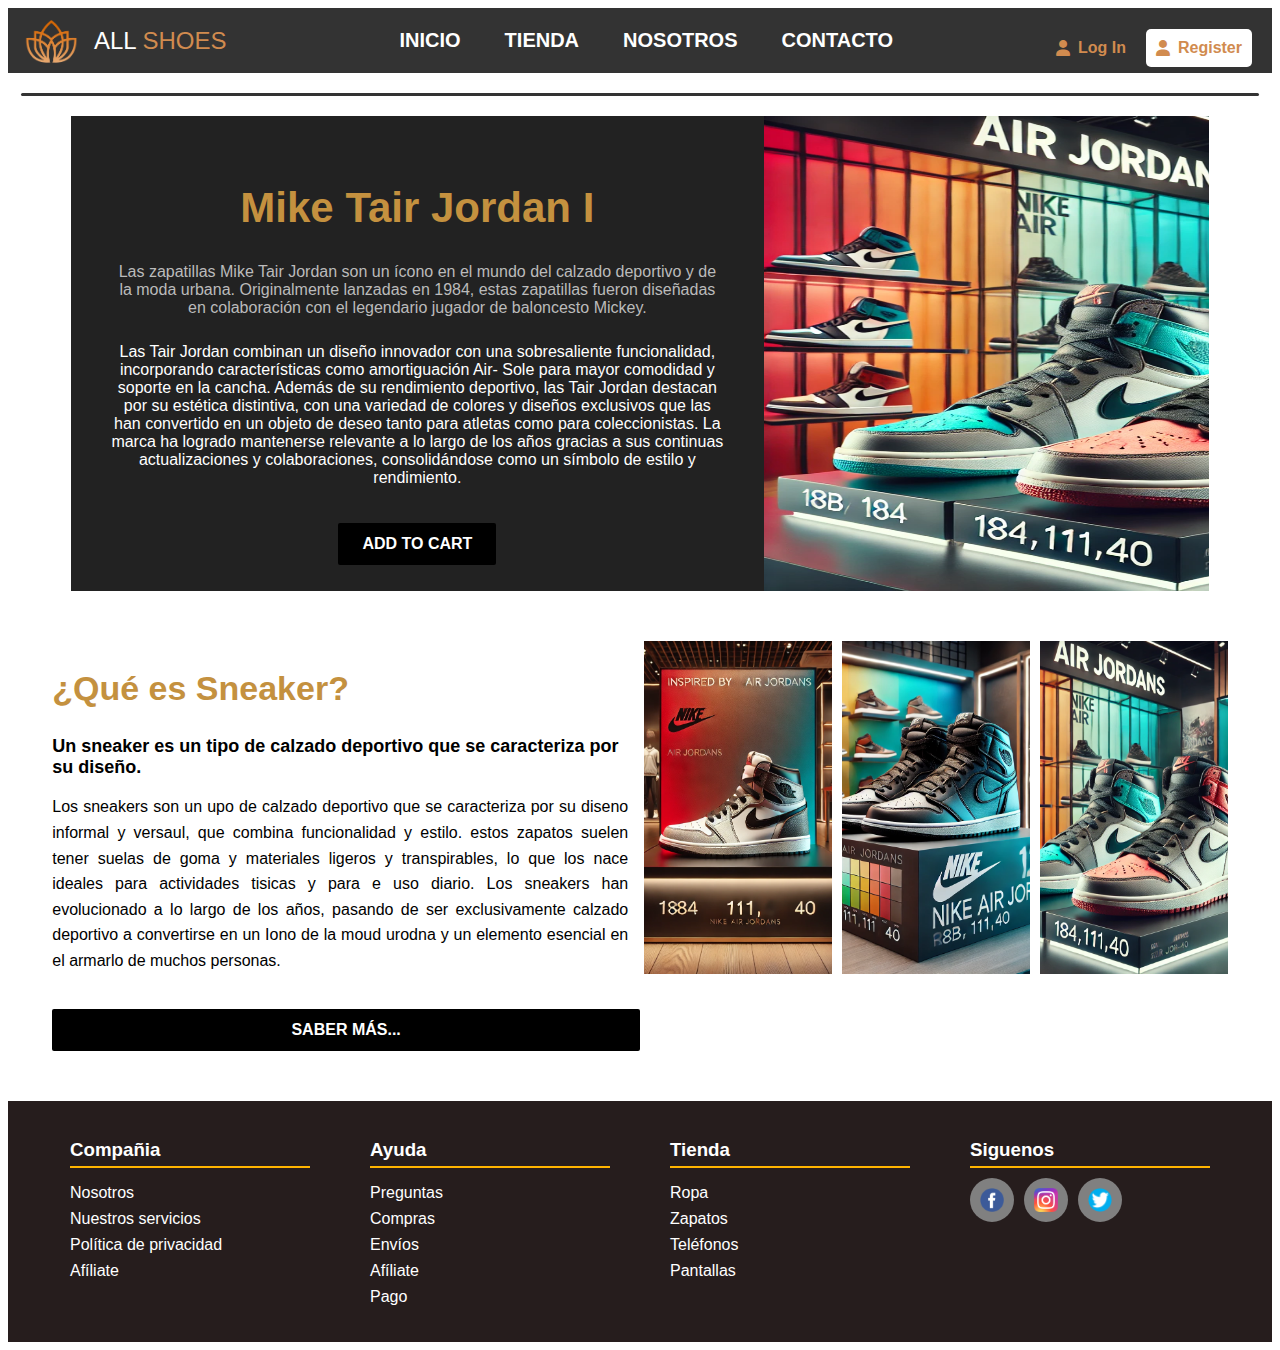
<file: index.html>
<!DOCTYPE html>
<html lang="es">
<head>
    <link type="text/css" rel="stylesheet" href="estilos.css"/>
    <link rel="stylesheet" href="https://cdnjs.cloudflare.com/ajax/libs/font-awesome/6.0.0-beta3/css/all.min.css">
    <meta charset="UTF-8">
    <meta name="viewport" content="width=device-width, initial-scale=1.0">
    <title>Web Zapatillas</title>
</head>
<body>


    <header>

    
    <div class="logo-header">
        <a href="/index.html"><img src="imagenes/header-imagenes/Logo.png" alt="HeaderLogo"></a>
    </div>

    <div class="ContenedorNombreEmpresa"> 
        <p class="NombreEmpresa">ALL <span>SHOES</span></p>
    </div>

    <nav class="menu-header">
        <ul>
            <li><a href="/index.html">INICIO</a></li>
			<li><a href="/tienda.html">TIENDA</a></li>
			<li><a href="/nosotros.html">NOSOTROS</a></li>
            <li><a href="/contacto.html">CONTACTO</a></li>
        </ul>
    </nav>

    <div class="botones-header">
        <button class="Login"><i class="fa-solid fa-user"></i>Log In</button>

        <button class="Register"><i class="fa-solid fa-user"></i>Register</button>

    </div>
    
    </header>

    <div class="linea-header"></div>


    <main>
        <!--Usar más el section, div es para cosas genéricas, section para cosas útiles con capas de info...-->

        <section class="cartel-principal">


        <div class="cartel-principal-info">

            <h1>Mike Tair Jordan I</h1>
                <p class="Descripcion1">Las zapatillas Mike Tair Jordan son un ícono en el mundo del calzado deportivo y de la moda
                    urbana. Originalmente lanzadas en 1984, estas zapatillas fueron diseñadas en colaboración con el
                    legendario jugador de baloncesto Mickey.</p>

                <p class="Descripcion2">Las Tair Jordan combinan un diseño innovador con una sobresaliente funcionalidad, incorporando características como amortiguación Air-
                    Sole para mayor comodidad y soporte en la cancha. Además de su rendimiento deportivo, las Tair Jordan destacan por su estética distintiva,
                    con una variedad de colores y diseños exclusivos que las han convertido en un objeto de deseo tanto para atletas como para coleccionistas.
                    La marca ha logrado mantenerse relevante a lo largo de los años gracias a sus continuas actualizaciones y colaboraciones, consolidándose
                    como un símbolo de estilo y rendimiento.</p>

                <div class="caja-Boton">
                    <button class="BotonCompra">ADD TO CART</button>
                </div>

        </div>
        <div class="imagen-principal">

            <a href="#"><img src="imagenes/img-main/sneakers3.jpeg" alt="Foto1"></a>

        </div>  

        </section>



        <section class="que-es">

            <div class="texto-boton">
            <h2>¿Qué es Sneaker?</h2>

            <p><strong>Un sneaker es un tipo de calzado deportivo que se caracteriza por su diseño.</strong></p>
            <p class="subdescripcion">Los sneakers son un upo de calzado deportivo que se caracteriza por su diseno informal y versaul, que combina funcionalidad y estilo.
                estos zapatos suelen tener suelas de goma y materiales ligeros y transpirables, lo que los nace ideales para actividades tisicas y para e
                uso diario. Los sneakers han evolucionado a lo largo de los años, pasando de ser exclusivamente calzado deportivo a convertirse en un
                Iono de la moud urodna y un elemento esencial en el armarlo de muchos personas.</p>
            <div class="saber-mas-caja">
            <button class="saber-mas-boton">SABER MÁS...</button>
        </div>
        </div>
 
            <section class="album-img">
                <img src="imagenes/img-main/sneakers4.jpeg">
                <img src="imagenes/img-main/sneakers1.jpeg">
                <img src="imagenes/img-main/sneakers3.jpeg">
    
                
            </section>

        </section>















    </main>



 <footer>

    <div class="Bloque-footer">

    <div class="Columnas">
        <h3>Compañia</h3>

        <ul> 
            <li><a href="#">Nosotros</a></li>
            <li><a href="#">Nuestros servicios</a></li>
            <li><a href="#">Política de privacidad</a></li>
            <li><a href="#">Afíliate</a></li>

        </ul>

    </div>

    <div class="Columnas">
        <h3>Ayuda</h3>

        <ul>
            <li><a href="#">Preguntas</a></li>
            <li><a href="#">Compras</a></li>
            <li><a href="#">Envíos</a></li>
            <li><a href="#">Afíliate</a></li>
            <li><a href="#">Pago</a></li>
        </ul>

    </div>

    <div class="Columnas">
        <h3>Tienda</h3>
        <ul>
            <li><a href="#">Ropa</a></li>
            <li><a href="#">Zapatos</a></li>
            <li><a href="#">Teléfonos</a></li>
            <li><a href="#">Pantallas</a></li>
        </ul>

    </div>

    <div class="Columnas">
        <h3>Siguenos</h3>
        <div class="social-iconos">
            <a href="#"><img src="imagenes/iconos-redes/facebook-icon.png" alt="Facebook"></a>
            <a href="#"><img src="imagenes/iconos-redes/instagram-logo.png" alt="Instagram"></a>
            <a href="#"><img src="imagenes/iconos-redes/twitter-icon.png" alt="Twitter"></a>
        </div>

        
    </div>

    </div>
</footer>

    
</body>
</html>
</file>
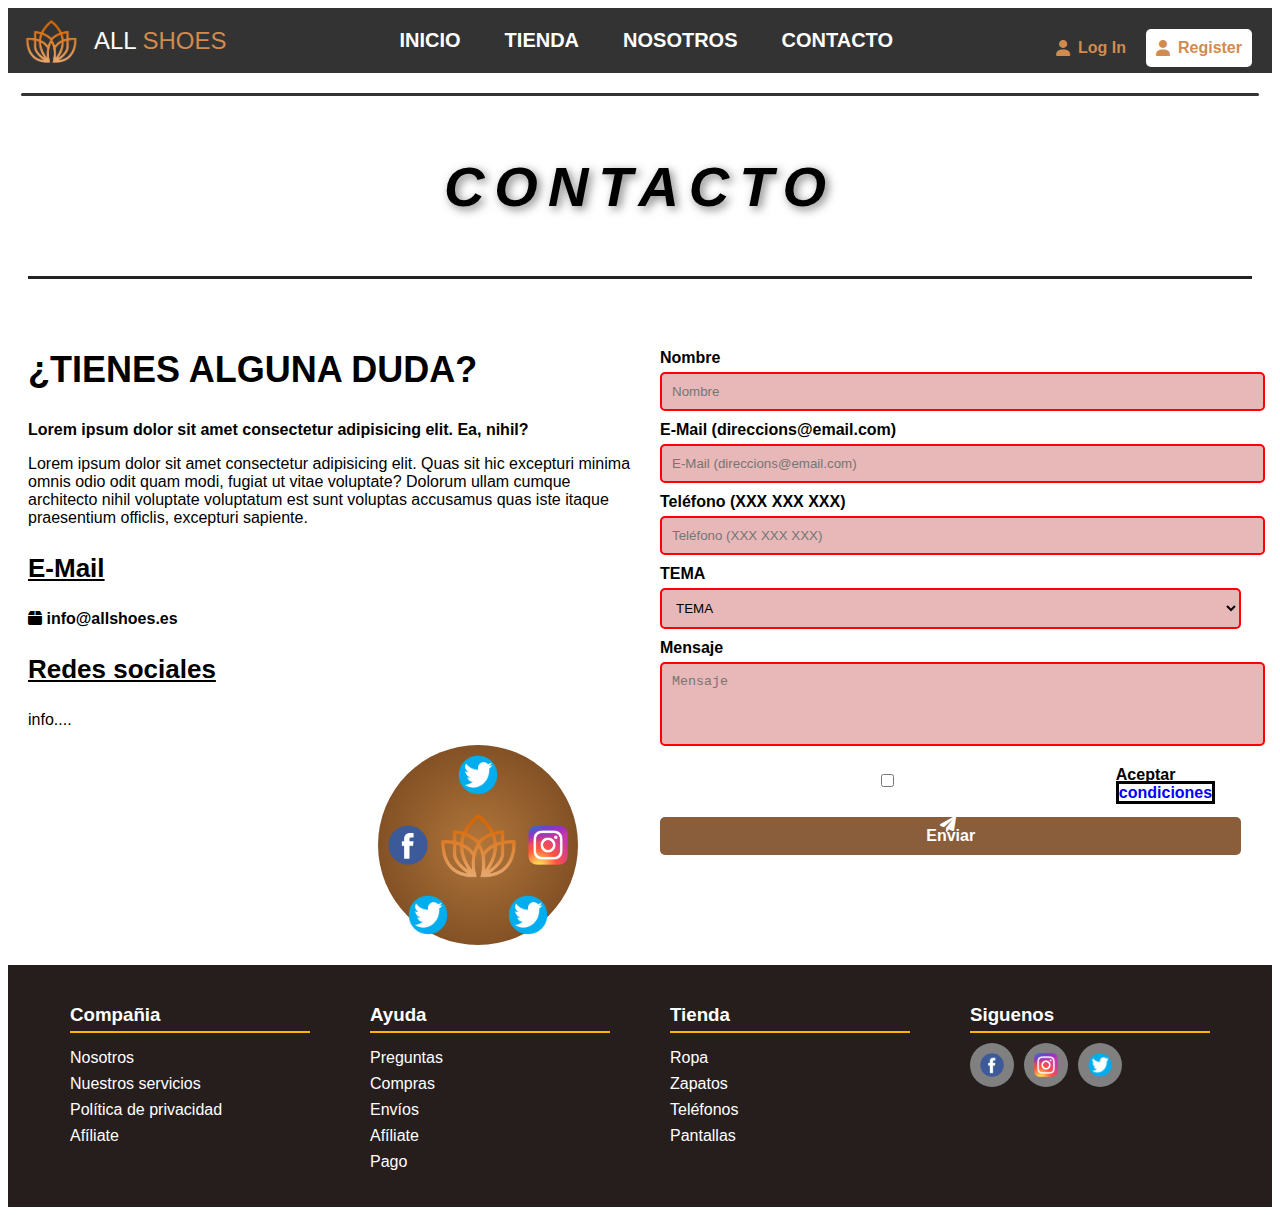
<file: contacto.html>
<!DOCTYPE html>
<html lang="en">
<head>
    <link type="text/css" rel="stylesheet" href="estilos.css"/>
    <link rel="stylesheet" href="https://cdnjs.cloudflare.com/ajax/libs/font-awesome/6.0.0-beta3/css/all.min.css">
    <meta charset="UTF-8">
    <meta name="viewport" content="width=device-width, initial-scale=1.0">
    <title>Nosotros web zapatillas</title>
</head>
<body>
    <header>

    
        <div class="logo-header">
            <a href="#"><img src="imagenes/header-imagenes/Logo.png" alt="HeaderLogo"></a>
        </div>
    
        <div class="ContenedorNombreEmpresa"> 
            <p class="NombreEmpresa">ALL <span>SHOES</span></p>
        </div>
    
        <nav class="menu-header">
            <ul>
                <li><a href="/index.html">INICIO</a></li>
                <li><a href="/tienda.html">TIENDA</a></li>
                <li><a href="/nosotros.html">NOSOTROS</a></li>
                <li><a href="/contacto.html">CONTACTO</a></li>
            </ul>
        </nav>
    
        <div class="botones-header">
            <button class="Login"><i class="fa-solid fa-user"></i>Log In</button>
    
            <button class="Register"><i class="fa-solid fa-user"></i>Register</button>
    
        </div>
        
        </header>
    
        <div class="linea-header"></div>






        <div class="titulo1">
            <h1 class="Título">CONTACTO</h1>



        </div>

        <div class="barra1"></div>






<div class="caja-textos">
        <section class="caja-dudas">
            <h2 class="pregunta">¿TIENES ALGUNA DUDA?</h2>
            <p class="subtexto">Lorem ipsum dolor sit amet consectetur adipisicing elit. Ea, nihil?</p>
            <p class="descripcion">
                Lorem ipsum dolor sit amet consectetur adipisicing elit. Quas sit hic excepturi minima omnis odio odit quam modi, fugiat ut vitae
                voluptate? Dolorum ullam cumque architecto nihil voluptate voluptatum est sunt voluptas accusamus quas iste itaque praesentium
                officlis, excepturi sapiente.
            </p>

            <section class="medios-contacto">
                <h3 class="E-mail">E-Mail</h3>
                <a href="mailto:correo@example.com?subject=Consulta&body=Hola,%20quisiera%20saber%20más%20sobre..."><i class="fa-solid fa-box"></i> info@allshoes.es</a>
            
                <h3 class="Redes">Redes sociales</h3>
                <p>info....</p>


                <div class="circulo">
                    <img src="/imagenes/header-imagenes/Logo.png" alt="Logo central" class="imagen-centro">
                    <a href="#" class="icon twitter"><img src="/imagenes/iconos-redes/twitter-icon.png" alt="Twitter"></a>
                    <a href="#" class="icon instagram"><img src="/imagenes/iconos-redes/instagram-logo.png" alt="Instagram"></a>
                    <a href="#" class="icon whatsapp"><img src="/imagenes/iconos-redes/twitter-icon.png" alt="WhatsApp"></a>
                    <a href="#" class="icon telegram"><img src="/imagenes/iconos-redes/twitter-icon.png" alt="Telegram"></a>
                    <a href="#" class="icon facebook"><img src="/imagenes/iconos-redes/facebook-icon.png" alt="Facebook"></a>
                </div>
            </section>
        </section>

        <div class="formulario">
            <form action="mailto:correo@example.com" method="post" enctype="text/plain">
                <label for="nombre">Nombre</label>
                <input type="text" id="nombre" name="nombre" required minlength="3" maxlength="50" placeholder="Nombre">
        
                <label for="email">E-Mail (direccions@email.com)</label>
                <input type="email" id="email" name="email" required placeholder="E-Mail (direccions@email.com)">
        
                <label for="telefono">Teléfono (XXX XXX XXX)</label>
                <input type="tel" id="telefono" name="telefono" required placeholder="Teléfono (XXX XXX XXX)">
        
                <label for="tema">TEMA</label>
                <select id="tema" name="tema">
                    <option value="" disabled selected>TEMA</option>
                    <option value="consulta">Consulta</option>
                    <option value="soporte">Soporte</option>
                    <option value="otros">Otros</option>
                </select>
        
                <label for="mensaje">Mensaje</label>
                <textarea id="mensaje" name="mensaje" rows="4" required minlength="10" placeholder="Mensaje"></textarea>
        
                <div class="checkbox-container">
                    <input type="checkbox" id="condiciones" name="condiciones" required>
                    <label for="condiciones">Aceptar <span class="condiciones">condiciones</span></label>
                </div>
        
                <button type="submit">
                    <span class="icon"><i class="fa-solid fa-paper-plane"></i></span> Enviar
                </button>
            </form>
        </div>
    </div>

















        <footer>

            <div class="Bloque-footer">
        
            <div class="Columnas">
                <h3>Compañia</h3>
        
                <ul> 
                    <li><a href="#">Nosotros</a></li>
                    <li><a href="#">Nuestros servicios</a></li>
                    <li><a href="#">Política de privacidad</a></li>
                    <li><a href="#">Afíliate</a></li>
        
                </ul>
        
            </div>
        
            <div class="Columnas">
                <h3>Ayuda</h3>
        
                <ul>
                    <li><a href="#">Preguntas</a></li>
                    <li><a href="#">Compras</a></li>
                    <li><a href="#">Envíos</a></li>
                    <li><a href="#">Afíliate</a></li>
                    <li><a href="#">Pago</a></li>
                </ul>
        
            </div>
        
            <div class="Columnas">
                <h3>Tienda</h3>
                <ul>
                    <li><a href="#">Ropa</a></li>
                    <li><a href="#">Zapatos</a></li>
                    <li><a href="#">Teléfonos</a></li>
                    <li><a href="#">Pantallas</a></li>
                </ul>
        
            </div>
        
            <div class="Columnas">
                <h3>Siguenos</h3>
                <div class="social-iconos">
                    <a href="#"><img src="imagenes/iconos-redes/facebook-icon.png" alt="Facebook"></a>
                    <a href="#"><img src="imagenes/iconos-redes/instagram-logo.png" alt="Instagram"></a>
                    <a href="#"><img src="imagenes/iconos-redes/twitter-icon.png" alt="Twitter"></a>
                </div>
        
                
            </div>
        
            </div>
        </footer>

    
</body>
</html>
</file>
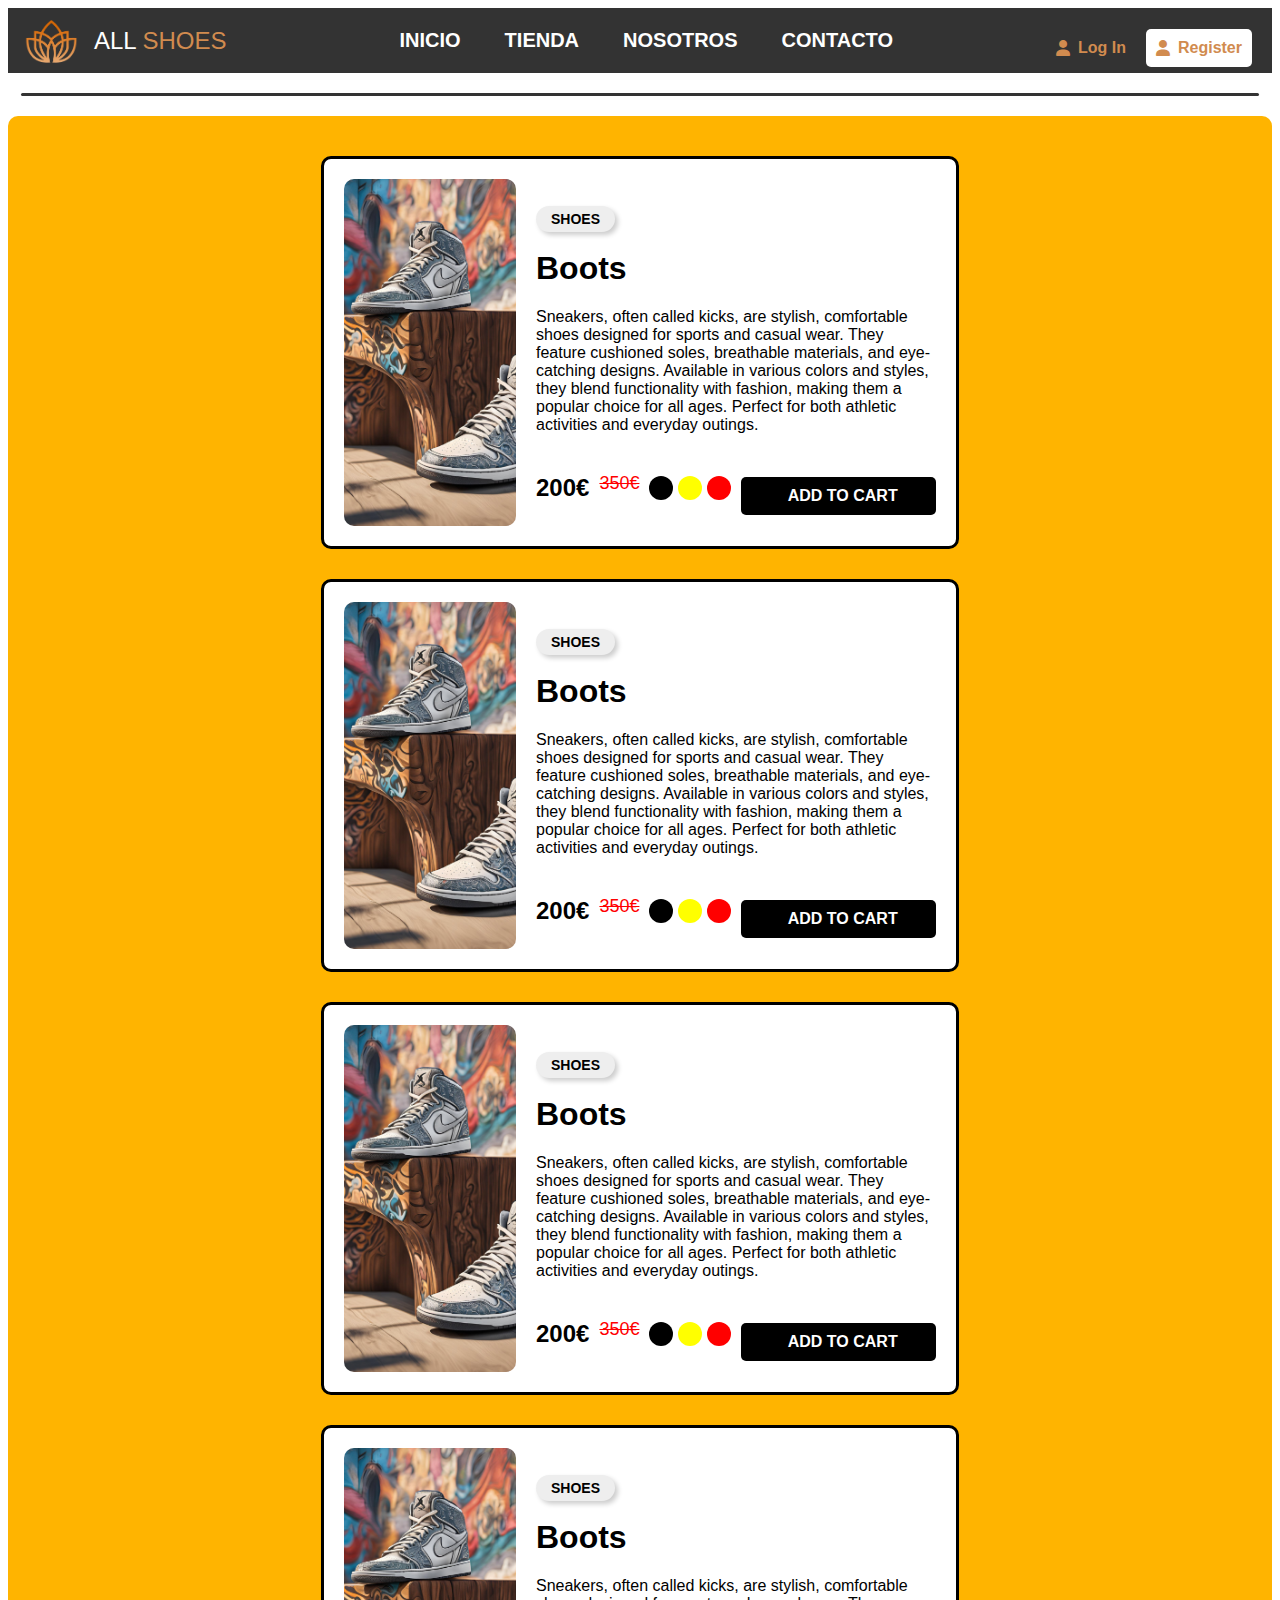
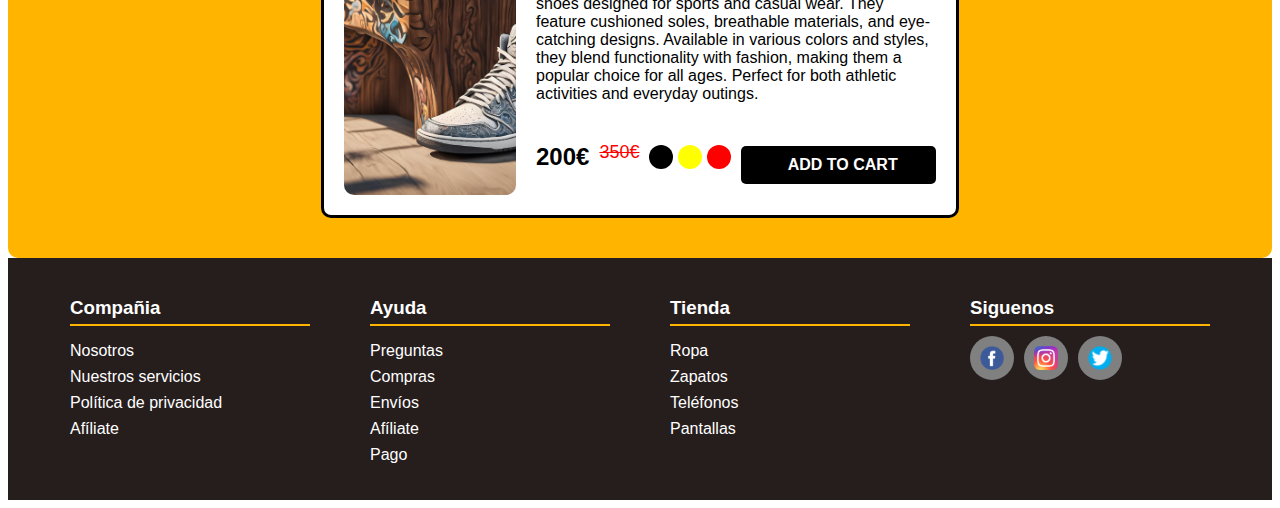
<file: tienda.html>
<!DOCTYPE html>
<html lang="es">
<head>
    <link type="text/css" rel="stylesheet" href="estilos.css"/>
    <link rel="stylesheet" href="https://cdnjs.cloudflare.com/ajax/libs/font-awesome/6.0.0-beta3/css/all.min.css">
    <meta charset="UTF-8">
    <meta name="viewport" content="width=device-width, initial-scale=1.0">
    <title>Tienda web zapatillas</title>
</head>
<body>
    <header>

    
        <div class="logo-header">
            <a href="#"><img src="imagenes/header-imagenes/Logo.png" alt="HeaderLogo"></a>
        </div>
    
        <div class="ContenedorNombreEmpresa"> 
            <p class="NombreEmpresa">ALL <span>SHOES</span></p>
        </div>
    
        <nav class="menu-header">
            <ul>
                <li><a href="/index.html">INICIO</a></li>
                <li><a href="/tienda.html">TIENDA</a></li>
                <li><a href="/nosotros.html">NOSOTROS</a></li>
                <li><a href="/contacto.html">CONTACTO</a></li>
            </ul>
        </nav>
    
        <div class="botones-header">
            <button class="Login"><i class="fa-solid fa-user"></i>Log In</button>
    
            <button class="Register"><i class="fa-solid fa-user"></i>Register</button>
    
        </div>
        
        </header>
    
        <div class="linea-header"></div>






        <div class="Producto">

            <div class="ProductoN1"> 
        
                <div class="imgProductoN1">
                <a href="#"><img src="imagenes/img-productos/Sneakers.png" alt="Snigger"></a>
                    </div>
                <div class="DetallesProductoN1">
                <h2 class="categoriaN1">Shoes</h2>
        
                <div class="NombreProducto">
                    <h1>Boots</h1>
        
                    <p class="descripcionN1">Sneakers, often called kicks, are stylish,
                        comfortable shoes designed for sports and
                        casual wear. They feature cushioned soles,
                        breathable
                        materials, and eye-catching
                        designs. Available in various colors and styles,
                        they blend functionality with fashion, making
                        them a popular choice for all ages. Perfect for
                        both athletic activities and everyday outings.</p>
                </div>
        
                <div class="PreciosProductoN1">
                    <div class="PrecioRebajadoN1">
                        <p>200€</p>
                    </div>
        
                    <div class="PrecioOriginalN1">
                         <p>350€</p>
                    </div>
        
                    <div class="ColoresN1">
                        <span class="color1"></span>
                        <span class="color2"></span>
                        <span class="color3"></span>
                    </div>
        
                    <button class="BotonCompraN1"><i class="BTN1"></i>ADD TO CART</button>
                </div>
        
                </div>
        
            </div>
        
        
            <div class="ProductoN2"> 
        
                <div class="imgProductoN2">
                <a href="#"><img src="imagenes/img-productos/Sneakers.png" alt="Snigger"></a>
                    </div>
                <div class="DetallesProductoN2">
                <h2 class="categoriaN2">Shoes</h2>
        
                <div class="NombreProducto">
                    <h1>Boots</h1>
        
                    <p class="descripcionN2">Sneakers, often called kicks, are stylish,
                        comfortable shoes designed for sports and
                        casual wear. They feature cushioned soles,
                        breathable
                        materials, and eye-catching
                        designs. Available in various colors and styles,
                        they blend functionality with fashion, making
                        them a popular choice for all ages. Perfect for
                        both athletic activities and everyday outings.</p>
                </div>
        
                <div class="PreciosProductoN2">
                    <div class="PrecioRebajadoN2">
                        <p>200€</p>
                    </div>
        
                    <div class="PrecioOriginalN2">
                         <p>350€</p>
                    </div>
        
                    <div class="ColoresN1">
                        <span class="color1"></span>
                        <span class="color2"></span>
                        <span class="color3"></span>
                    </div>
        
                    <button class="BotonCompraN1"><i class="BTN1"></i>ADD TO CART</button>
                </div>
        
                </div>
        
            </div>
        
            <div class="ProductoN3"> 
        
                <div class="imgProductoN3">
                <a href="#"><img src="imagenes/img-productos/Sneakers.png" alt="Snigger"></a>
                    </div>
                <div class="DetallesProductoN3">
                <h2 class="categoriaN3">Shoes</h2>
        
                <div class="NombreProducto">
                    <h1>Boots</h1>
        
                    <p class="descripcionN3">Sneakers, often called kicks, are stylish,
                        comfortable shoes designed for sports and
                        casual wear. They feature cushioned soles,
                        breathable
                        materials, and eye-catching
                        designs. Available in various colors and styles,
                        they blend functionality with fashion, making
                        them a popular choice for all ages. Perfect for
                        both athletic activities and everyday outings.</p>
                </div>
        
                <div class="PreciosProductoN3">
                    <div class="PrecioRebajadoN3">
                        <p>200€</p>
                    </div>
        
                    <div class="PrecioOriginalN3">
                         <p>350€</p>
                    </div>
        
                    <div class="ColoresN1">
                        <span class="color1"></span>
                        <span class="color2"></span>
                        <span class="color3"></span>
                    </div>
        
                    <button class="BotonCompraN1"><i class="BTN1"></i>ADD TO CART</button>
                </div>
        
                </div>
        
            </div>
        
            <div class="ProductoN4"> 
        
                <div class="imgProductoN4">
                <a href="#"><img src="imagenes/img-productos/Sneakers.png" alt="Snigger"></a>
                    </div>
                <div class="DetallesProductoN4">
                <h2 class="categoriaN4">Shoes</h2>
        
                <div class="NombreProducto">
                    <h1>Boots</h1>
        
                    <p class="descripcionN4">Sneakers, often called kicks, are stylish,
                        comfortable shoes designed for sports and
                        casual wear. They feature cushioned soles,
                        breathable
                        materials, and eye-catching
                        designs. Available in various colors and styles,
                        they blend functionality with fashion, making
                        them a popular choice for all ages. Perfect for
                        both athletic activities and everyday outings.</p>
                </div>
        
                <div class="PreciosProductoN4">
                    <div class="PrecioRebajadoN4">
                        <p>200€</p>
                    </div>
        
                    <div class="PrecioOriginalN4">
                         <p>350€</p>
                    </div>
        
                    <div class="ColoresN1">
                        <span class="color1"></span>
                        <span class="color2"></span>
                        <span class="color3"></span>
                    </div>
        
                    <button class="BotonCompraN1"><i class="BTN1"></i>ADD TO CART</button>
                </div>
        
                </div>
        
            </div>
        
        </div>






 <footer>

    <div class="Bloque-footer">

    <div class="Columnas">
        <h3>Compañia</h3>

        <ul> 
            <li><a href="#">Nosotros</a></li>
            <li><a href="#">Nuestros servicios</a></li>
            <li><a href="#">Política de privacidad</a></li>
            <li><a href="#">Afíliate</a></li>

        </ul>

    </div>

    <div class="Columnas">
        <h3>Ayuda</h3>

        <ul>
            <li><a href="#">Preguntas</a></li>
            <li><a href="#">Compras</a></li>
            <li><a href="#">Envíos</a></li>
            <li><a href="#">Afíliate</a></li>
            <li><a href="#">Pago</a></li>
        </ul>

    </div>

    <div class="Columnas">
        <h3>Tienda</h3>
        <ul>
            <li><a href="#">Ropa</a></li>
            <li><a href="#">Zapatos</a></li>
            <li><a href="#">Teléfonos</a></li>
            <li><a href="#">Pantallas</a></li>
        </ul>

    </div>

    <div class="Columnas">
        <h3>Siguenos</h3>
        <div class="social-iconos">
            <a href="#"><img src="imagenes/iconos-redes/facebook-icon.png" alt="Facebook"></a>
            <a href="#"><img src="imagenes/iconos-redes/instagram-logo.png" alt="Instagram"></a>
            <a href="#"><img src="imagenes/iconos-redes/twitter-icon.png" alt="Twitter"></a>
        </div>

        
    </div>

    </div>
</footer>
        



































</body>
</html>
</file>
<file: estilos.css>
/*Footer*/
body{
    font-family: Arial, Helvetica, sans-serif;
}
footer{
    background-color: rgb(38, 29, 29);
    color: white;
    font-family: Arial, Helvetica, sans-serif;
    padding: 20px 0;
}


.Bloque-footer{
    display: flex; /*Organizar en línea */
    margin: auto;
    justify-content: space-around; /* Distribuir elementos de manera uniforme, en este caso con espacio al rededor*/
    flex-wrap: wrap; /*Acumularse en caso de que no quepan*/
    max-width: 1200px;
    
    

}

.Bloque-footer h3{
    border-bottom: 2px solid #ffb400;
    padding-bottom: 5px;
    margin-bottom: 10px;
}


.Columnas{
    width: 20%;
}


.Bloque-footer ul{
    list-style: none; /* Quitar puntos esos de listas*/
    padding: 0;
}



.Bloque-footer ul li a:hover{ /* Efecto cuando se ponga ratón arriba*/
    color: #ffb400; 

}

.Bloque-footer ul li a {
    color: white; 
    text-decoration: none; /* Quita el subrayado */
}

.Bloque-footer ul li{
    margin-bottom: 8px;
}



.social-iconos {
    display: flex;
    gap: 10px; /* Espaciado entre iconos */
    margin-top: 10px;
}

.social-iconos img{
    width: 24px;
    height: 24px;
}
.social-iconos a{
    display: inline-block;
    background-color: grey;
    padding: 10px;
    border-radius: 50%;
    height: 24px;
}

.social-iconos a:hover {
    background-color: #ffb400; 
}

@media (max-width: 768px) {
    .Bloque-footer {
        flex-direction: column; /* Apilar los elementos verticalmente */
        align-items: center; /* Centrar las columnas */
    }

    .Columnas {
        width: 100%; /* Cada columna ocupa el 100% del ancho */
        text-align: center; /* Centra el texto dentro de cada columna */
        margin-bottom: 20px; /* Espacio entre las columnas */
    }

    .social-iconos {
        justify-content: center; /* Centrar los iconos */
    }
}

/*Productos*/

.Producto{
    background-color: #ffb400;

    display: flex;
    flex-wrap: wrap; /* Salto de línea*/ 
    justify-content: center;
    
    margin: auto;
    
    padding: 40px;
    border-radius: 10px;
    
    gap: 30px;

    max-width: 1500px; /*Tamaño*/ 

    font-family: Arial, Helvetica, sans-serif;

    
}

.ProductoN1, .ProductoN2, .ProductoN3, .ProductoN4 {
    display: flex;
    flex-direction: row;
    gap: 20px;

    max-width: 50%;
    
    background: white;
    padding: 20px;
    border-radius: 10px;
    border: solid black;
    


}



.imgProductoN1 img, .imgProductoN2 img, .imgProductoN3 img, .imgProductoN4 img {
    width: 100%;
    height: 100%; 
    max-width: 250px; 
    border-radius: 10px;


    object-fit: cover; /* Ajusta la imagen para llenar el contenedor sin distorsionarse */

}

/*Mira lo del chatgpt*/



.DetallesProductoN1{
    max-width: 400px;
}

.PreciosProductoN1{
    display: flex;
    align-items: center;
    gap: 10px;
}
.PrecioRebajadoN1{
    font-size: 24px;
    font-weight: bold;
}

.PrecioOriginalN1{
    font-size: 18px;
    text-decoration: line-through; /*Tachado*/
    color: red;
    margin-bottom: 10px;

}

.ColoresN1{
    margin: 10px 0;
    display: flex;
    gap: 5px;
}


.color1:hover {
    border: 2px solid #ffb400;
}
.color2:hover {
    border: 2px solid #ffb400;
}

.color3:hover {
    border: 2px solid #ffb400;
}

.color1{
    width: 20px;
    height: 20px;
    border-radius: 50%;
    display: inline-block;
    cursor: pointer;
    border: 2px solid transparent;
    background: black;
}

.color2{
    width: 20px;
    height: 20px;
    border-radius: 50%;
    display: inline-block;
    border: 2px solid transparent;
    cursor: pointer;
    background: yellow;
}

.color3{
    width: 20px;
    height: 20px;
    border-radius: 50%;
    display: inline-block;
    border: 2px solid transparent;
    cursor: pointer;
    background: red;
}

.BotonCompraN1{
    background-color: black;
    color: white;
    padding: 10px 20px;
    border: none;
    cursor: pointer;
    border-radius: 5px;

    font-size: 16px;

}

.BotonCompraN1:hover{
    background-color: #333;
}




.categoriaN1 {
    position: relative;

    top: 15px;
    background-color: #eee;
    display: inline-block;
    padding: 5px 15px;
    border-radius: 15px;
    font-weight: bold;

    text-transform: uppercase;

    font-size: 14px;
    box-shadow: 3px 3px 5px rgba(0, 0, 0, 0.2);
}





/*ProductoN2*/ 





.DetallesProductoN2{
    max-width: 400px;
}

.PreciosProductoN2{
    display: flex;
    align-items: center;
    gap: 10px;
}
.PrecioRebajadoN2{
    font-size: 24px;
    font-weight: bold;
}

.PrecioOriginalN2{
    font-size: 18px;
    text-decoration: line-through; /*Tachado*/
    color: red;
    margin-bottom: 10px;

}

.categoriaN2 {
    position: relative;

    top: 15px;
    background-color: #eee;
    display: inline-block;
    padding: 5px 15px;
    border-radius: 15px;
    font-weight: bold;

    text-transform: uppercase;

    font-size: 14px;
    box-shadow: 3px 3px 5px rgba(0, 0, 0, 0.2);
}



/*Producto N2*/ 





.DetallesProductoN3{
    max-width: 400px;
}

.PreciosProductoN3{
    display: flex;
    align-items: center;
    gap: 10px;
}
.PrecioRebajadoN3{
    font-size: 24px;
    font-weight: bold;
}

.PrecioOriginalN3{
    font-size: 18px;
    text-decoration: line-through; /*Tachado*/
    color: red;
    margin-bottom: 10px;

}

.categoriaN3 {
    position: relative;

    top: 15px;
    background-color: #eee;
    display: inline-block;
    padding: 5px 15px;
    border-radius: 15px;
    font-weight: bold;

    text-transform: uppercase;

    font-size: 14px;
    box-shadow: 3px 3px 5px rgba(0, 0, 0, 0.2);
}

/*ProductoN4*/





.DetallesProductoN4{
    max-width: 400px;
}

.PreciosProductoN4{
    display: flex;
    align-items: center;
    gap: 10px;
}
.PrecioRebajadoN4{
    font-size: 24px;
    font-weight: bold;
}

.PrecioOriginalN4{
    font-size: 18px;
    text-decoration: line-through; /*Tachado*/
    color: red;
    margin-bottom: 10px;

}

.categoriaN4 {
    position: relative;

    top: 15px;
    background-color: #eee;
    display: inline-block;
    padding: 5px 15px;
    border-radius: 15px;
    font-weight: bold;

    text-transform: uppercase;

    font-size: 14px;
    box-shadow: 3px 3px 5px rgba(0, 0, 0, 0.2);
}


@media (max-width: 768px) {
    .Producto {
        flex-direction: column;
        align-items: center;
    }

    .ProductoN1, .ProductoN2, .ProductoN3, .ProductoN4 {
        flex-direction: column;
        max-width: 100%;
        align-items: center;
        text-align: center;
    }

    .imgProductoN1 img, .imgProductoN2 img, .imgProductoN3 img, .imgProductoN4 img {
        width: 100%;
        max-width: 250px;
    }

    .DetallesProductoN1, .DetallesProductoN2, .DetallesProductoN3, .DetallesProductoN4 {
        width: 100%;
    }
}

/* Header*/

header {
    /*border: solid red;*/

    background-color: #333;
    width: 100%;
    
    display: flex;
    align-items: center;
    justify-content: space-between;

    height: 65px;



}

.logo-header{
   /* border: solid yellow;*/
    padding: 16px;
    max-width: 54px;


}

.logo-header img {
    width: 100%;
    height: auto;
    display: flex;
    align-items: center;
}

.ContenedorNombreEmpresa {
    color: white; /* Asegura que el texto sea visible */
    font-size: 24px; /* Ajusta el tamaño del texto */
}
.ContenedorNombreEmpresa p{
    font-family: Arial, Helvetica, sans-serif;
}
.NombreEmpresa span {
    /*font-weight: bold;  Destaca la parte 'shoes' */
    color: #d18b4f;
}


.menu-header{
    display: flex;
    align-items: center; 
    justify-content: center;
    flex-grow: 1; /*Coge el medio*/ 
    padding: 10px;



   /* border: solid black;*/

}
.menu-header ul{
    display: flex;
    list-style: none;
    gap: 20px;
}

.menu-header ul li a {
    font-family: Arial, Helvetica, sans-serif;
    text-decoration: none;
    color: white;
    font-size: 20px;
    font-weight: bold;
    padding: 8px 12px;
    transition: 0.3s;
}

.menu-header ul li a:hover {
    color: #ffb400;
}

.botones-header{
  /*  border: solid yellow; */

    display: flex;
    gap: 10px;
    justify-content: center;
    align-items: center;
    padding: 20px;
}

button {
    display: flex;
    align-items: center;
    gap: 8px;
    padding: 10px 20px;
    font-size: 16px;
    font-weight: bold;
    border: 2px solid #d18b4f;
    border-radius: 5px;
    cursor: pointer;
    transition: 0.3s;
}

.Login {
    background-color: transparent;
    color: #d18b4f;
}

.Register {
    background-color: white;
    color: #d18b4f;
}


button:hover {
    background-color: #d18b4f;
    color: white;
}



.linea-header{
    background-color: #333;

    width: 98%;
    height: 3px;
    border-radius: 10px;
    margin: 20px auto


}


/*Main*/

main{
    /* border: solid red; */

    width: 100%;
    margin: auto;
    margin-top: 20px;
    font-family: Arial, Helvetica, sans-serif;
}

.cartel-principal{
    /*border: solid blue;*/


    background: #222;
    display: flex;

    flex-direction: row; /*Se mantiene en línea*/
    align-items: stretch;
    

    width: 90%;
    height: 475px;
    max-width: none;

    justify-content: space-between;




    margin: 0 auto;
}

.cartel-principal-info{
    
    /*border: solid yellow;*/
    width: 55%;


    padding: 40px;

    display: flex;

    flex-direction: column;
    align-items: center; /* Centra los elementos en el eje horizontal */
    text-align: center; /* Centra el texto dentro de los párrafos */
}

.cartel-principal-info h1{
   /* border: solid white; */

    color: #c4913f;
    font-size: 42px;

    margin-bottom: 15px;
}

/*Dos textos del cartel principal*/ 

.Descripcion1{
   /* border: solid hotpink; */
    font-size: 18x;
    margin-bottom: 10px;
    color: #bbb;
}

.Descripcion2{
    font-size: 16px;
    color: white;
    max-width: 100%;


}


.caja-Boton{
    /*border: solid yellowgreen; */
}

.BotonCompra{
    display: flex;
    align-items: center;
    justify-content: center;
    gap: 8px; /* Espacio entre icono y texto */
    background-color: black;
    color: white;
    padding: 12px 24px;
    font-size: 16px;
    font-weight: bold;
    text-transform: uppercase;
    border: none;
    cursor: pointer;
    border-radius: 2px;
    transition: background 0.3s ease;

    margin-top: 20px;
}

.BotonCompra:hover{
    background: #333;
    transform: scale(1.08);


}





.imagen-principal{
    display: flex;

    width: 40%;
    height: 100%;
    overflow: hidden; /*Para que no sobresalga*/

}

.imagen-principal img{
    width: 800px;
    height: 100%;
    object-fit: fill;
}


/*Información*/
.que-es{
   /* border: solid yellow;*/

    width: 93%;
    display: flex;
    /*flex-wrap: wrap; Sin esto se alínea*/

    align-items: flex-start;  
    justify-content: flex-start;
   /* text-align: left;*/
    
    margin: 50px auto;
    
}

.texto-boton{
    /*border: solid brown;*/
    width: 100%;
}

.que-es h2{
    color: #c4913f;
    font-size: 34px;
    width: 100%;

}

.que-es p strong{
    width: 80%;
    font-size: 18px;
    width: 90%;
    max-width: 800px;
}

.que-es .subdescripcion{
    line-height: 1.6;
    width: 98%;
    text-align: justify;

}



.album-img{
  /*  border: solid aquamarine;*/

    display: flex;
    justify-content: right;
    gap: 10px; /*Espaciado entre imágenes*/

    width: 100%;
    max-width: 1200px;
    height: 333px;
    /*margin-top: 20px; */
        
}

.album-img img{
    width: 100%;
    max-width: 32%;
    height: 100%;

    object-fit: cover;
}
.album-img img:hover{
    transform: scale(1.08);

}


/*Ajuste móvil

@media (max-width: 768px) {
    .que-es {
        flex-direction: column;  Cambia a una sola columna 
    }

    .album-img img {
        max-width: 100%;  Cada imagen ocupa toda la fila 
    }
}
*/

.saber-mas-caja{
    display: flex;
    justify-content: flex-end;
    width: 100%;
    margin-top: 20px; /* Espacio entre texto y botón */

}
.saber-mas-boton {
    display: flex;
    align-items: center;
    justify-content: center;
    gap: 8px; /* Espacio entre el icono y el texto */
    
    background-color: black;
    color: white;
    padding: 12px 24px;
    font-size: 16px;
    font-weight: bold;
    text-transform: uppercase;
    border: none;
    cursor: pointer;

    border-radius: 2px;

    transition: background 0.3s ease;
}

.saber-mas-boton:hover {
    background: #333;
    transform: scale(1.08);
}




@media (max-width: 768px) {
    /* Header */
    header{
        height: 120px;
        flex-direction: column;
    }

    .logo-header {
        border: solid yellow;
        margin-bottom: 10px; 
        max-width: 30px; 
        display: none; /*Ignora lo demás*/
    }

    .ContenedorNombreEmpresa {
        margin-bottom: 10px; 
        text-align: center; 
        font-size: 20px; 
        width: 100%; 
    }

    .menu-header {
       /* border: solid red;*/
        width: 100%; 
        display: flex;
        justify-content: center; 
        white-space: nowrap; /* Evita que los elementos del menú se envuelvan */
    }

    .menu-header ul {
        display: flex;
        list-style: none;
        gap: 10px; /* Espacio entre elementos del menú */
        padding: 0 10px; /* Espaciado interno para evitar que se pegue a los bordes */
        margin: 0; 
    }

    .menu-header ul li a {
        font-size: 16px; 
        padding: 5px 10px; 
        white-space: nowrap; /* Evita que el texto se divida en varias líneas */
        display: block; 
    }

    .botones-header {
        display: none; /* Oculta los botones en móviles */
    }

    /* Línea del header */
    .linea-header {
        width: 90%; 
        margin: 10px auto; 
    }




    .cartel-principal{
        /*border: solid blue;*/
    
    
        background: #222;
        display: flex;
    
        flex-direction: row; /*Se mantiene en línea*/
        align-items: stretch;
        
    
        width: 90%;
        height: 475px;
        max-width: none;
    
        justify-content: space-between;
    
    
    
    
        margin: 0 auto;
    }
    
    .cartel-principal-info{
        
        width: 55%;
        flex-direction: column;
    
        padding: 20px;
    
        display: flex;
    
        flex-direction: column;
        align-items: center; /* Centra los elementos en el eje horizontal */
        text-align: center; /* Centra el texto dentro de los párrafos */
    }


    .Descripcion1{
        font-size: 16px;
    }

    .Descripcion2{
        display: none;
    }


    .que-es {
        border: solid black;
        flex-direction: column; 
        align-items: center;
    }

    .texto-boton {
        width: 100%; 
        margin-bottom: 20px; 
    }

    .album-img {
        flex-wrap: nowrap; 
        width: 100%; 
        justify-content: space-between; 
    }

    .album-img img {
        max-width: 32%; 
    }

    .botones-header {
        display: none; 
}



}


.barra1{
    background-color: #222;
    height: 3px;
    justify-content: center;
    margin: 20px 20px;
}

.titulo1{
    display: flex;
    justify-content: center;
    align-items: center;
    
}
.Título{
    justify-content: center;
    align-items: center; 
    font-size: 56px;
    font-weight: bold;
    font-style: italic;
    text-shadow: 3px 3px 10px rgba(0, 0, 0, 0.5);
    letter-spacing: 10px;

}
.caja-textos{
    display: flex;
    padding: 20px 20px;
}


.pregunta{
    font-size: 36px;
    font-weight: bold;

}


.subtexto{
    font-weight: bold;

}

.descripcion{

}
.caja-dudas{
    width: 50%;

}


.E-mail{
    text-decoration: underline;
    font-weight: bold;
    font-size: 26px;
}

.Redes{
    text-decoration: underline;
    font-weight: bold;
    font-size: 26px;
}

.medios-contacto a{
    text-decoration: none; 
    color: black; 
    font-weight: bold; 
}

.medios-contacto a:hover{
    color: #c4913f;
}



.formulario{
    width: 50%;
}


form {
    width: 95%;
    padding: 20px;
    background-color: white;
    border-radius: 8px;
    display: flex;
    flex-direction: column;
}

label {
    font-weight: bold;
    margin-top: 10px;
}

input, select, textarea {
    width: 100%;
    padding: 10px;
    margin-top: 5px;
    border: 2px solid red;
    border-radius: 5px;
    background-color: #e8b8b8;
}

textarea {
    resize: none;
}

.checkbox-container {
    display: flex;
    align-items: center;
    margin-top: 10px;
}

.checkbox-container input {
    margin-right: 5px;
}

.condiciones {
    border: solid black;
    font-weight: bold;
    color: blue;
}

button {
    width: 100%;
    padding: 10px;
    background-color: #8a5d3b;
    color: white;
    font-size: 16px;
    border: none;
    border-radius: 5px;
    cursor: pointer;
    display: flex;
    align-items: center;
    justify-content: center;
    margin-top: 15px;
}

button .icon {
    margin-right: 5px;
}

button:hover {
    background-color: #a26d42;
}


@media screen and (max-width: 768px) {
    .caja-textos {
        flex-direction: column;
        width: calc(100% - 40px);
    }

    .caja-dudas,.formulario {
        width: 100%;
    }
}


.circulo {
    width: 200px;
    height: 200px;
    background: radial-gradient(circle, #b1763b, #70421c);
    border-radius: 50%;
    display: flex;
    justify-content: center;
    align-items: center;
    position: relative;

    margin-left: 350px;
}

.imagen-centro {
    width: 80px;
    height: auto;
    position: absolute;
    z-index: 1;
}

.icon {
    position: absolute;
    width: 40px;
    height: 40px;
    transition: transform 0.3s ease-in-out;
}

.icon img {
    width: 100%;
    height: auto;
}

.twitter { top: 10px; left: 50%; transform: translateX(-50%); }
.instagram { top: 50%; right: 10px; transform: translateY(-50%); }
.whatsapp { bottom: 10px; left: 30px; }
.telegram { bottom: 10px; right: 30px; }
.facebook { top: 50%; left: 10px; transform: translateY(-50%); }

.icon:hover {
    transform: rotate(360deg) scale(1.1);
}
</file>
